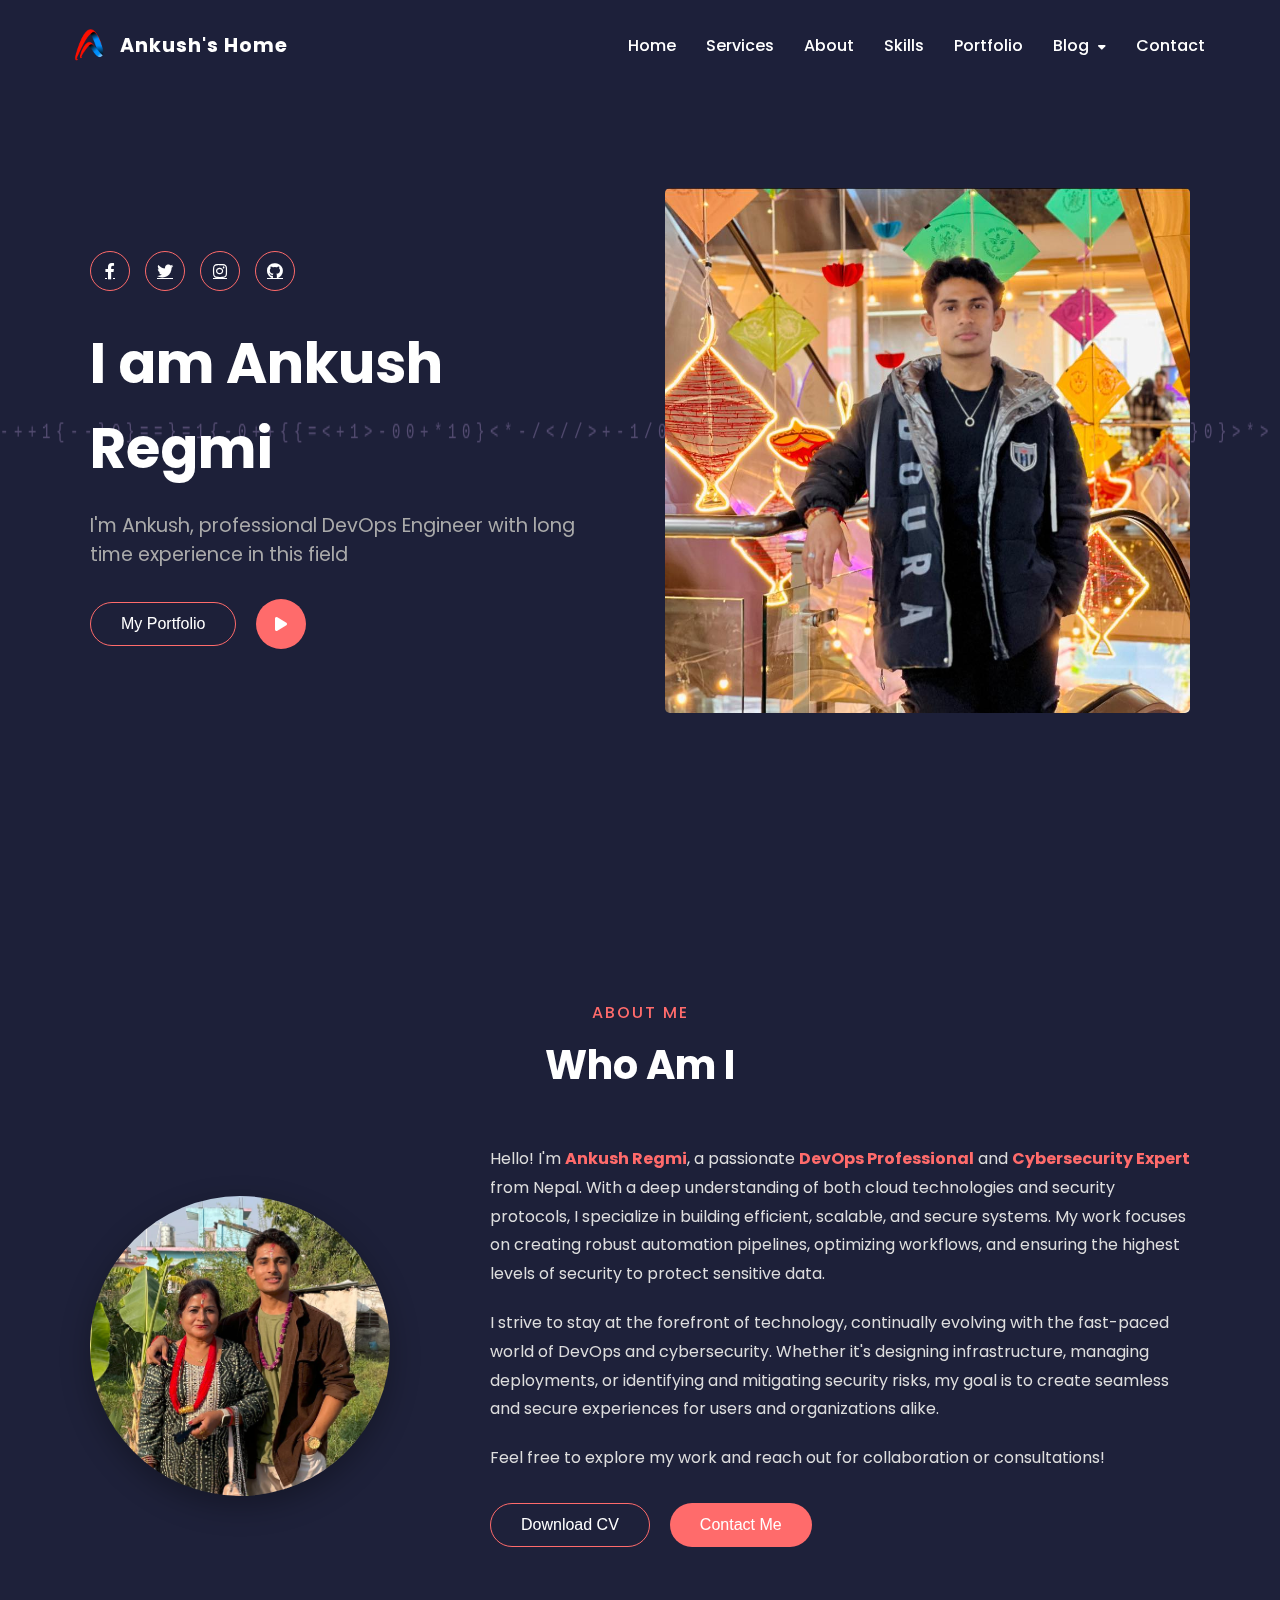
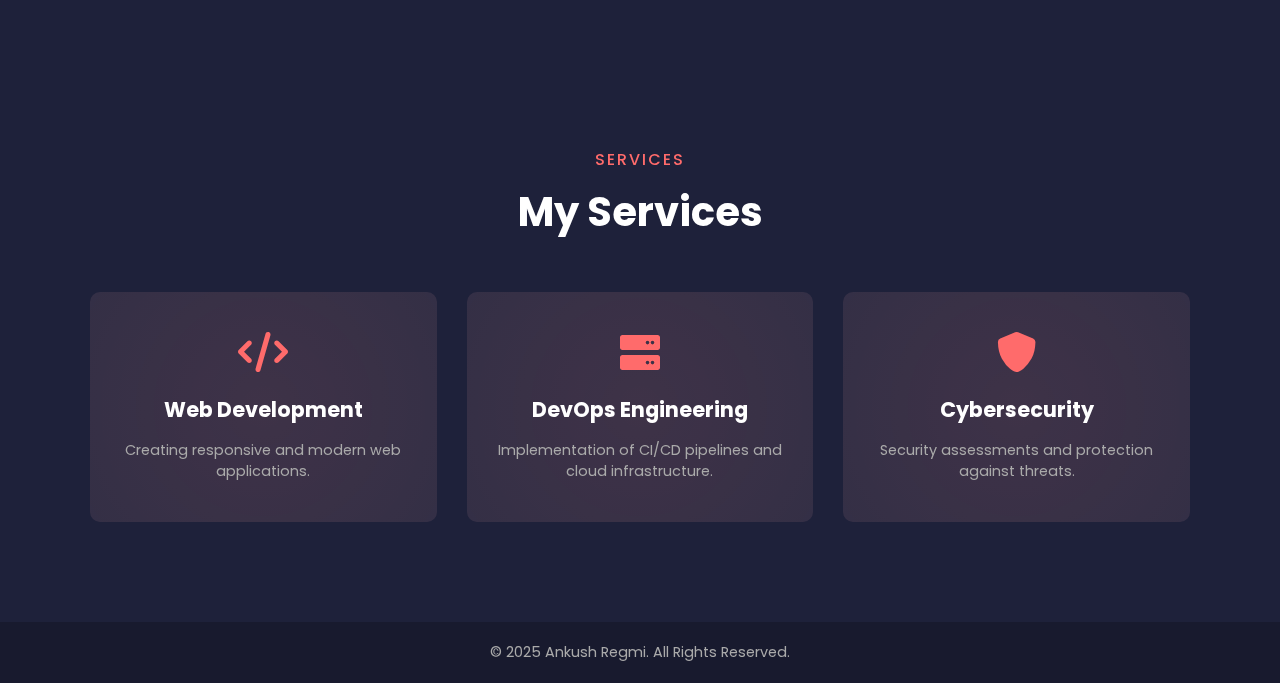
<file: index.html>
<!DOCTYPE html>
<html lang="en">
<head>
    <meta charset="UTF-8">
    <meta http-equiv="X-UA-Compatible" content="IE=edge">
    <meta name="viewport" content="width=device-width, initial-scale=1.0">

    <!-- ✅ Favicon -->
    <link rel="icon" type="image/png" href="images/favicon.png">

    <link rel="stylesheet" href="styles.css">
    <link rel="stylesheet" href="https://cdnjs.cloudflare.com/ajax/libs/font-awesome/6.0.0-beta3/css/all.min.css">
    <title>Ankush Regmi | DevOps Engineer</title>
    <style>
        /* Added styles for logo */
        .logo {
            display: flex;
            align-items: center;
            font-weight: bold;
            font-size: 1.2rem;
        }
        
        .logo-img {
            height: 40px;
            width: auto;
            margin-right: 10px;
        }
        
        /* Canvas positioning fix */
        #codeRain {
            position: fixed;
            top: 0;
            left: 0;
            z-index: -1; /* Place behind all content */
            pointer-events: none; /* Allow clicks to pass through */
        }
    </style>
</head>
<body>
    <!-- Canvas moved here to be behind all content -->
    <canvas id="codeRain"></canvas>
    
    <header>
        <nav>
            <div class="logo">
                <img src="images/favicon.png" alt="Logo" class="logo-img">
                Ankush's Home
            </div>            
            <ul class="nav-links">
                <li><a href="#home">Home</a></li>
                <li><a href="#services">Services</a></li>
                <li><a href="#about">About</a></li>
                <li><a href="#skills">Skills</a></li>
                <li><a href="#portfolio">Portfolio</a></li>
                <li class="dropdown">
                    <a href="#blog">Blog <i class="fas fa-caret-down"></i></a>
                </li>
                <li><a href="#contact">Contact</a></li>
            </ul>
        </nav>
    </header>

    <section class="hero" id="home">
        <div class="hero-content">
            <div class="social-icons">
                <a href="https://www.facebook.com/ankush.regmi.1" class="social-icon" target="_blank" rel="noopener noreferrer"><i class="fab fa-facebook-f"></i></a>
                <a href="https://x.com/Ankush_Regmi_py" class="social-icon" target="_blank" rel="noopener noreferrer"><i class="fab fa-twitter"></i></a>
                <a href="https://www.instagram.com/ischupid_hooman/" class="social-icon" target="_blank" rel="noopener noreferrer"><i class="fab fa-instagram"></i></a>
                <a href="https://github.com/ankushregmi01" class="social-icon" target="_blank" rel="noopener noreferrer"><i class="fab fa-github"></i></a>
            </div>
            <h1>I am Ankush Regmi</h1>
            <p>I'm Ankush, professional DevOps Engineer with long time experience in this field</p>
            <div class="hero-buttons">
                <button class="btn btn-portfolio">My Portfolio</button>
                <button class="btn btn-youtube"><i class="fas fa-play"></i></button>
            </div>
        </div>
        <div class="hero-image">
            <img src="images/facebook ankush.jpg" alt="Ankush Regmi">
        </div>
    </section>

    <section class="about-section" id="about">
        <div class="about-heading">
            <span class="section-subtitle">ABOUT ME</span>
            <h2>Who Am I</h2>
        </div>
        <div class="about-content">
            <div class="about-image-container">
                <div class="about-image-wrapper">
                    <img src="images/profile.png" alt="Ankush Regmi Profile" class="about-image">
                </div>
            </div>
            <div class="about-text">
                <p>Hello! I'm <strong>Ankush Regmi</strong>, a passionate <strong>DevOps Professional</strong> and <strong>Cybersecurity Expert</strong> from Nepal. With a deep understanding of both cloud technologies and security protocols, I specialize in building efficient, scalable, and secure systems. My work focuses on creating robust automation pipelines, optimizing workflows, and ensuring the highest levels of security to protect sensitive data.</p>
                <p>I strive to stay at the forefront of technology, continually evolving with the fast-paced world of DevOps and cybersecurity. Whether it's designing infrastructure, managing deployments, or identifying and mitigating security risks, my goal is to create seamless and secure experiences for users and organizations alike.</p>
                <p>Feel free to explore my work and reach out for collaboration or consultations!</p>
                <div class="about-buttons">
                    <button class="btn btn-portfolio">Download CV</button>
                    <button class="btn btn-contact">Contact Me</button>
                </div>
            </div>
        </div>
    </section>

    <section class="services-section" id="services">
        <div class="services-heading">
            <span class="section-subtitle">SERVICES</span>
            <h2>My Services</h2>
        </div>
        <div class="services-container">
            <div class="service-item">
                <div class="service-icon">
                    <i class="fas fa-code"></i>
                </div>
                <h3>Web Development</h3>
                <p>Creating responsive and modern web applications.</p>
            </div>
            <div class="service-item">
                <div class="service-icon">
                    <i class="fas fa-server"></i>
                </div>
                <h3>DevOps Engineering</h3>
                <p>Implementation of CI/CD pipelines and cloud infrastructure.</p>
            </div>
            <div class="service-item">
                <div class="service-icon">
                    <i class="fas fa-shield-alt"></i>
                </div>
                <h3>Cybersecurity</h3>
                <p>Security assessments and protection against threats.</p>
            </div>
        </div>
    </section>

    <footer>
        <p>&copy; 2025 Ankush Regmi. All Rights Reserved.</p>
    </footer>
    
    <script src="script.js"></script>
    <script>
        const canvas = document.getElementById("codeRain");
        const ctx = canvas.getContext("2d");
    
        // Set canvas size
        canvas.height = window.innerHeight;
        canvas.width = window.innerWidth;
    
        const characters = "01<>{}=+-*/"; // You can customize this string
        const fontSize = 14;
        const columns = canvas.width / fontSize;
        const drops = Array(Math.floor(columns)).fill(1);
    
        function draw() {
            ctx.fillStyle = "rgba(30, 33, 58, 0.1)"; // Smooth dark background blend
            ctx.fillRect(0, 0, canvas.width, canvas.height);
    
            ctx.fillStyle = "#d6b4f7"; // Light purple color
            ctx.font = fontSize + "px monospace";
    
            for (let i = 0; i < drops.length; i++) {
                const char = characters.charAt(Math.floor(Math.random() * characters.length));
                ctx.fillText(char, i * fontSize, drops[i] * fontSize);
    
                if (drops[i] * fontSize > canvas.height && Math.random() > 0.975) {
                    drops[i] = 0;
                }
    
                drops[i]++;
            }
        }
    
        setInterval(draw, 33);
    
        // Resize canvas on window resize
        window.addEventListener('resize', () => {
            canvas.width = window.innerWidth;
            canvas.height = window.innerHeight;
        });
    </script>    
</body>
</html>
</file>
<file: styles.css>
@import url('https://fonts.googleapis.com/css2?family=Poppins:wght@300;400;500;600;700&display=swap');

* {
    margin: 0;
    padding: 0;
    box-sizing: border-box;
}

body {
    font-family: 'Poppins', sans-serif;
    background-color: #1e213a;
    color: #fff;
    overflow-x: hidden;
}

header {
    padding: 20px 0;
    position: fixed;
    width: 100%;
    top: 0;
    z-index: 100;
    background-color: rgba(30, 33, 58, 0.95);
}

nav {
    display: flex;
    justify-content: space-between;
    align-items: center;
    max-width: 1200px;
    margin: auto;
    padding: 0 20px;
}

.logo {
    font-size: 24px;
    font-weight: 700;
    letter-spacing: 1px;
    position: relative;
    overflow: hidden;
    padding: 5px 10px;
    border-radius: 5px;
}

.logo::before {
    content: '';
    position: absolute;
    top: 0;
    left: -100%;
    width: 100%;
    height: 100%;
    background: linear-gradient(90deg, transparent, rgba(255, 107, 107, 0.2), transparent);
    transition: left 0.8s ease;
}

.logo:hover::before {
    left: 100%;
    animation: wave-animation 2s infinite;
}

@keyframes wave-animation {
    0% {
        left: -100%;
    }
    100% {
        left: 100%;
    }
}

.nav-links {
    list-style: none;
    display: flex;
}

.nav-links li {
    margin: 0 15px;
}

.nav-links a {
    color: #fff;
    text-decoration: none;
    font-size: 16px;
    font-weight: 500;
    transition: color 0.3s;
    position: relative;
    padding: 5px 0;
}

.nav-links a::after {
    content: '';
    position: absolute;
    bottom: 0;
    left: 0;
    width: 0;
    height: 2px;
    background-color: #ff6b6b;
    transition: width 0.3s ease;
}

.nav-links a:hover {
    color: #ff6b6b;
}

.nav-links a:hover::after {
    width: 100%;
}

.dropdown i {
    font-size: 12px;
    margin-left: 5px;
}

/* Hero Section */
.hero {
    display: flex;
    align-items: center;
    min-height: 100vh;
    padding: 0 50px;
    max-width: 1200px;
    margin: auto;
}

.hero-content {
    flex: 1;
    padding-right: 50px;
}

.social-icons {
    display: flex;
    margin-bottom: 30px;
}

.social-icon {
    display: flex;
    justify-content: center;
    align-items: center;
    width: 40px;
    height: 40px;
    border-radius: 50%;
    border: 1px solid #ff6b6b;
    color: #fff;
    margin-right: 15px;
    transition: all 0.3s;
    position: relative;
    overflow: hidden;
}

.social-icon::before {
    content: '';
    position: absolute;
    top: -50%;
    left: -50%;
    width: 200%;
    height: 200%;
    background: radial-gradient(circle, rgba(255, 107, 107, 0.8) 0%, transparent 70%);
    opacity: 0;
    transition: transform 0.6s ease, opacity 0.6s ease;
    z-index: -1;
    transform: scale(0.5);
}

.social-icon:hover::before {
    opacity: 1;
    transform: scale(1);
    animation: pulse 1.5s infinite;
}

@keyframes pulse {
    0% {
        transform: scale(0.8);
        opacity: 0.7;
    }
    50% {
        transform: scale(1);
        opacity: 1;
    }
    100% {
        transform: scale(0.8);
        opacity: 0.7;
    }
}

.social-icon:hover {
    transform: translateY(-3px);
    box-shadow: 0 5px 15px rgba(255, 107, 107, 0.4);
}

.social-icon i {
    position: relative;
    z-index: 1;
}

.hero-content h1 {
    font-size: 3.5em;
    margin-bottom: 20px;
    font-weight: 700;
}

.hero-content p {
    font-size: 1.2em;
    margin-bottom: 30px;
    color: #aaa;
    max-width: 500px;
}

.hero-buttons {
    display: flex;
    align-items: center;
}

.btn {
    cursor: pointer;
    transition: all 0.3s;
    font-weight: 500;
    font-size: 16px;
    border-radius: 30px;
    position: relative;
    overflow: hidden;
}

.btn::before {
    content: '';
    position: absolute;
    top: 0;
    left: -100%;
    width: 100%;
    height: 100%;
    background: linear-gradient(90deg, transparent, rgba(255, 255, 255, 0.2), transparent);
    transition: left 0.8s ease;
}

.btn:hover::before {
    left: 100%;
}

.btn-portfolio {
    background: transparent;
    color: white;
    padding: 12px 30px;
    border: 1px solid #ff6b6b;
    margin-right: 20px;
}

.btn-portfolio:hover {
    background: #ff6b6b;
}

.btn-youtube {
    background: #ff6b6b;
    color: white;
    width: 50px;
    height: 50px;
    border: none;
    border-radius: 50%;
    display: flex;
    justify-content: center;
    align-items: center;
}

.btn-youtube:hover {
    transform: scale(1.1);
}

.hero-image {
    flex: 1;
    display: flex;
    justify-content: flex-end;
}

.hero-image img {
    max-width: 100%;
    height: auto;
    border-radius: 5px;
}

/* About Section */
.about-section {
    padding: 100px 50px;
    max-width: 1200px;
    margin: auto;
}

.about-heading {
    text-align: center;
    margin-bottom: 50px;
}

.about-content {
    display: flex;
    align-items: center;
    gap: 50px;
}

.about-image-container {
    width: 100%;
    flex: 1;
    display: flex;
    justify-content: space-between;
    align-items: center;
}


.about-image-wrapper {
    width: 300px;
    height: 300px;
    border-radius: 50%;
    overflow: hidden;
    position: relative;
    box-shadow: 0 10px 30px rgba(0, 0, 0, 0.3);
    transition: transform 0.5s ease;
}

.about-image-wrapper::before {
    content: '';
    position: absolute;
    top: 0;
    left: 0;
    right: 0;
    bottom: 0;
    background: rgba(255, 107, 107, 0.3);
    border-radius: 50%;
    transform: scale(0);
    transition: transform 0.5s ease;
    z-index: 1;
}

.about-image-wrapper::after {
    content: '';
    position: absolute;
    top: -50%;
    left: -50%;
    width: 200%;
    height: 200%;
    background: radial-gradient(circle, rgba(255, 107, 107, 0.4) 0%, transparent 60%);
    z-index: 0;
    opacity: 0;
    transition: opacity 0.5s ease;
    transform: scale(0.5);
}

.about-image-wrapper:hover {
    transform: translateY(-10px);
}

.about-image-wrapper:hover::before {
    transform: scale(1);
}

.about-image-wrapper:hover::after {
    opacity: 1;
    animation: pulse-circle 2s infinite;
}

@keyframes pulse-circle {
    0% {
        transform: scale(0.8) rotate(0deg);
    }
    50% {
        transform: scale(1) rotate(180deg);
    }
    100% {
        transform: scale(0.8) rotate(360deg);
    }
}

.about-image {
    width: 100%;
    height: 100%;
    object-fit: cover;
    transition: transform 0.5s ease;
}

.about-image-wrapper:hover .about-image {
    transform: scale(1.1);
}

.about-text {
    flex: 2;
}

.about-text p {
    margin-bottom: 20px;
    line-height: 1.8;
    color: #ddd;
}

.about-text strong {
    color: #ff6b6b;
}

.about-buttons {
    display: flex;
    margin-top: 30px;
}

.btn-contact {
    background: #ff6b6b;
    color: white;
    padding: 12px 30px;
    border: none;
}

.btn-contact:hover {
    background: #e05e5e;
}

/* Services Section */
.services-section {
    padding: 100px 50px;
    text-align: center;
    max-width: 1200px;
    margin: auto;
}

.services-heading {
    margin-bottom: 50px;
}

.section-subtitle {
    color: #ff6b6b;
    font-weight: 500;
    letter-spacing: 2px;
}

.services-heading h2,
.about-heading h2 {
    font-size: 2.5em;
    margin-top: 10px;
}

.services-container {
    display: grid;
    grid-template-columns: repeat(auto-fill, minmax(300px, 1fr));
    gap: 30px;
}

.service-item {
    background: rgba(255, 255, 255, 0.05);
    padding: 40px 30px;
    border-radius: 10px;
    transition: transform 0.3s;
    text-align: center;
    position: relative;
    overflow: hidden;
}

.service-item::before {
    content: '';
    position: absolute;
    top: -100%;
    left: -100%;
    width: 300%;
    height: 300%;
    background: radial-gradient(circle, rgba(255, 107, 107, 0.1) 0%, transparent 70%);
    transition: all 0.6s ease;
    z-index: 0;
}

.service-item:hover::before {
    top: -50%;
    left: -50%;
    animation: service-wave 3s infinite;
}

@keyframes service-wave {
    0% {
        transform: rotate(0deg);
    }
    100% {
        transform: rotate(360deg);
    }
}

.service-item:hover {
    transform: translateY(-10px);
}

.service-icon {
    margin-bottom: 20px;
    position: relative;
    z-index: 1;
}

.service-icon i {
    font-size: 40px;
    color: #ff6b6b;
    transition: all 0.3s ease;
}

.service-item:hover .service-icon i {
    transform: scale(1.2);
    animation: icon-pulse 1.5s infinite;
}

@keyframes icon-pulse {
    0% {
        transform: scale(1);
    }
    50% {
        transform: scale(1.2);
    }
    100% {
        transform: scale(1);
    }
}

.service-item h3 {
    margin-bottom: 15px;
    font-size: 1.3em;
    position: relative;
    z-index: 1;
}

.service-item p {
    color: #aaa;
    font-size: 0.9em;
    position: relative;
    z-index: 1;
}

/* Footer */
footer {
    background: rgba(0, 0, 0, 0.2);
    padding: 20px 0;
    text-align: center;
    font-size: 0.9em;
    color: #aaa;
}

/* Responsive Design */
@media (max-width: 992px) {
    .hero {
        flex-direction: column;
        text-align: center;
        padding-top: 100px;
    }
    
    .hero-content {
        padding-right: 0;
        margin-bottom: 50px;
    }
    
    .social-icons {
        justify-content: center;
    }
    
    .hero-buttons {
        justify-content: center;
    }
    
    .hero-content p {
        margin: 0 auto 30px;
    }
    
    .about-content {
        flex-direction: column;
        text-align: center;
    }
    
    .about-text {
        flex: 1;
    }
    
    .about-buttons {
        justify-content: center;
    }
}

@media (max-width: 768px) {
    .nav-links {
        display: none;
    }
    
    .services-container {
        grid-template-columns: 1fr;
    }
    
    .hero-content h1 {
        font-size: 2.5em;
    }
    
    .about-image-wrapper {
        width: 250px;
        height: 250px;
    }
}

@media (max-width: 480px) {
    .about-image-wrapper {
        width: 200px;
        height: 200px;
    }
    
    .about-buttons {
        flex-direction: column;
        align-items: center;
    }
    
    .btn-portfolio {
        margin-right: 0;
        margin-bottom: 15px;
    }
}
#codeRain {
    position: fixed;
    top: 0;
    left: 0;
    z-index: -1;
    width: 100vw;
    height: 100vw;
    pointer-events: none;
    opacity: 0.3;
}
</file>
